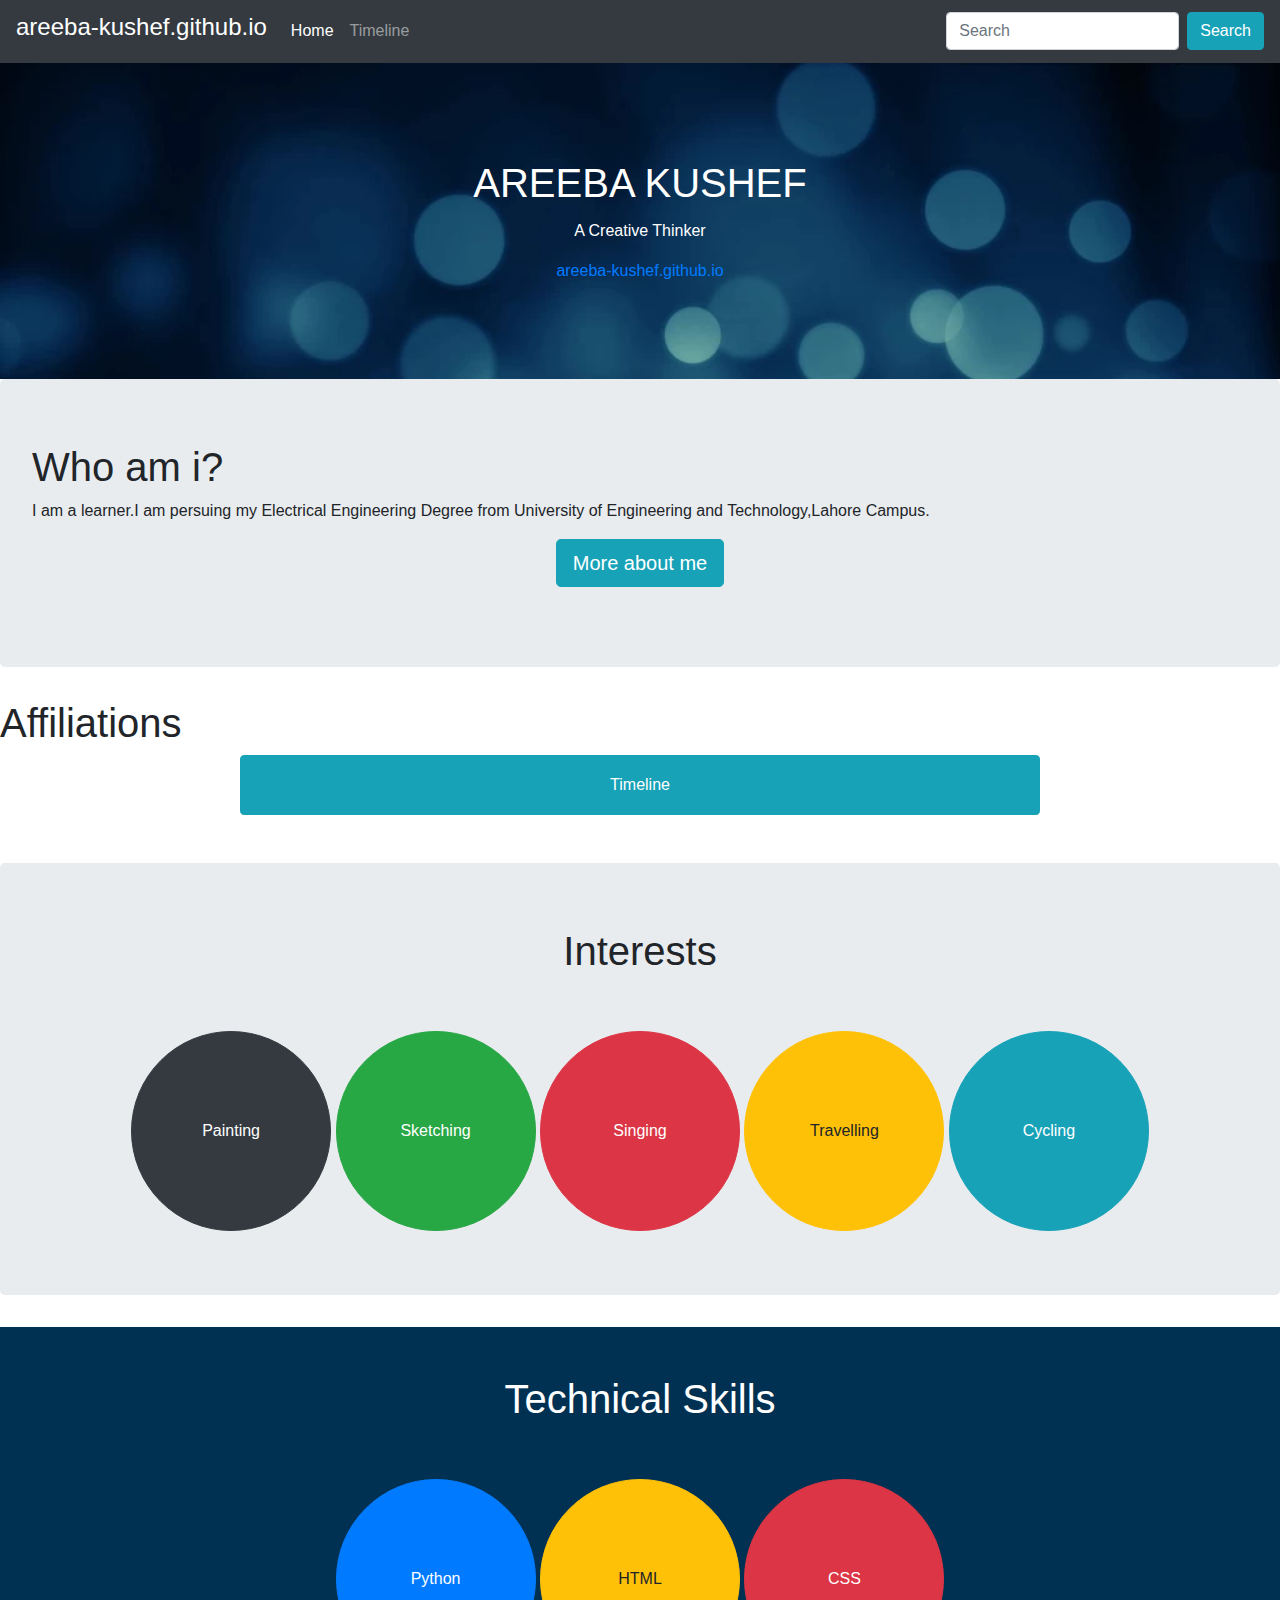
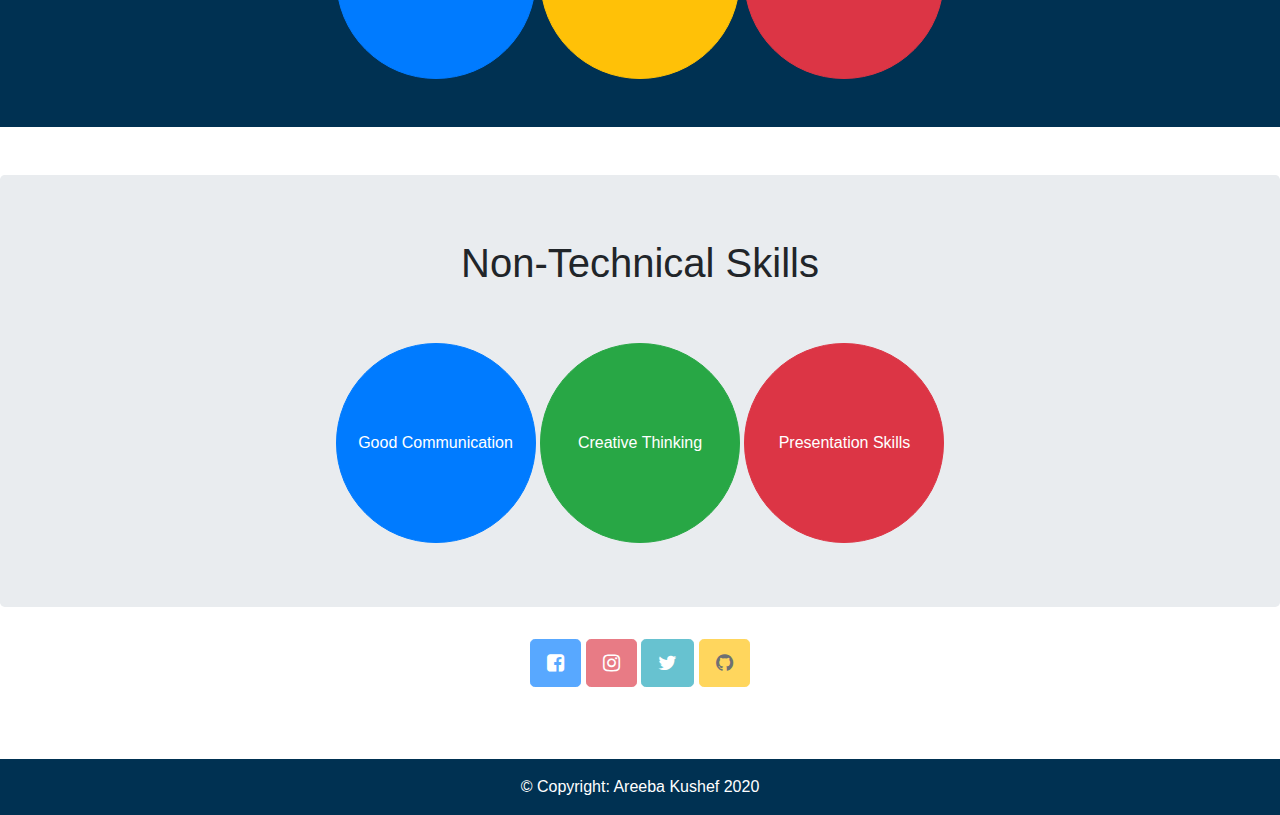
<file: index.html>
<!DOCTYPE html>
<html>
<head>
	<title>areeba-kushef.github.io</title>
	<link rel="icon" type="image.png" href="icon.png">
	<link rel="stylesheet" href="https://maxcdn.bootstrapcdn.com/bootstrap/4.0.0/css/bootstrap.min.css" >
	<link rel="stylesheet" type="text/css" href="Areeba.css">
	<link rel="stylesheet" href="https://stackpath.bootstrapcdn.com/font-awesome/4.7.0/css/font-awesome.min.css" >
<!---Nav bar--->
<nav class="navbar navbar-expand-lg navbar-dark bg-dark">
  <a class="navbar-brand" href="#"><h4>areeba-kushef.github.io</h4></a>
  <button class="navbar-toggler" type="button" data-toggle="collapse" data-target="#navbarSupportedContent" aria-controls="navbarSupportedContent" aria-expanded="false" aria-label="Toggle navigation" >
    <span class="navbar-toggler-icon"></span>
  </button>

  <div class="collapse navbar-collapse" id="navbarSupportedContent">
    <ul class="navbar-nav mr-auto">
      <li class="nav-item active">
        <a class="nav-link" href="index.html">Home</a>
      </li>
      <li class="nav-item">
        <a class="nav-link" href="Timeline.html">Timeline</a>
      </li>
     <!-- <li class="nav-item dropdown">
        <a class="nav-link dropdown-toggle" href="#" id="navbarDropdown" role="button" data-toggle="dropdown" aria-haspopup="true" aria-expanded="false">
          Dropdown
        </a>
        <div class="dropdown-menu" aria-labelledby="navbarDropdown">
          <a class="dropdown-item" href="#">Action</a>
          <a class="dropdown-item" href="#">Another action</a>
          <div class="dropdown-divider"></div>
          <a class="dropdown-item" href="#">Something else here</a>
        </div>
      </li>
      <li class="nav-item">
        <a class="nav-link disabled" href="#">Disabled</a>
      </li>-->
    </ul>
    <form class="form-inline my-2 my-lg-0">
      <input class="form-control mr-sm-2" type="search" placeholder="Search" aria-label="Search">
      <button type="button" class="btn btn-info"
	 type="submit">Search</button>
    </form>
  </div>
</nav>
</head>
<div class="pic" id="pic">
<!--Back ground image----
<div class="card bg-dark text-white">
  <img class="card-img" src="bg5.webp" alt="Card image">
  <div class="card-img-overlay"><!-->
    <br>
    <br>
    <br>
    <br>
    <center><h1 class="card-title">AREEBA KUSHEF</h1></center>
    <center><p class="card-text">A Creative Thinker</p>              
  	<a href="index.html"class="card-text">areeba-kushef.github.io</a></center>
  	<br>
    <br>
    <br>
    <br>
  </div>
</div>

<!---intro----->
<div class="jumbotron">
  <h1 class="display-5">Who am i?</h1>
  <h6 class="display-5"> </h6>
 
  <p>I am a learner.I am persuing my Electrical Engineering Degree from University of Engineering and Technology,Lahore Campus.</p>
  <p class="lead">
    <center><a class="btn btn-info btn-lg" href="#" role="button">More about me</a></center>
  </p>
</div>


<h1> Affiliations</h1>


<center><a href="Timeline.html"><button type="button" class="btn btn-info" style="width:800px; height:60px; border-radius:%">Timeline</button></a></center>


<br>
<br>


<!--Timeline--
<div class="timeline" id="color">
    <br>
	<center><h1 class="display-5">Timeline</h1></center>
	<br>


	<ul>
		<li>
		    <p>
			    <div class="content">
				   
				   <h3>Fsc Pre-Engineering</h3>
				   <p>Fsc from Chenab College Jhang</p>
			       
			    </div>
		    </p>
		</li> 
        <br>
        <br>
        <br>
        <li>
			<p>
				<div class="content">  
					
					<h3>Electrical Engineering</h3>
					<p>Studing Electrical Engineering from University<p> of Engineering & Technology Lahore</p>
			    </div>
			</p>
	    </li>    
	</ul>
<br>
<br>

</div>
<br>
<br>--->
<!---Interest-->
<div class="jumbotron">

<center><h1>Interests</h1></center>
<br>
<br>
<center><button type="button" class="btn btn-dark " style="width:200px; height:200px; border-radius:50%" >Painting</button>

<button type="button" class="btn btn-success" style="width:200px; height:200px; border-radius:50%">Sketching</button>


<button type="button" class="btn btn-danger" style="width:200px; height:200px; border-radius:50%">Singing</button>


<button type="button" class="btn btn-warning" style="width:200px; height:200px; border-radius:50%">Travelling</button>


<button type="button" class="btn btn-info" style="width:200px; height:200px; border-radius:50% ">Cycling
</button></center>
</div>

<!--Technical Skills-->
<div id="color">
<br>
<br>
<center><h1>Technical Skills</h1></center>
<br>
<br>
<center><button type="button" class="btn btn-primary " style="width:200px; height:200px; border-radius:50%" >Python</button>

<button type="button" class="btn btn-warning" style="width:200px; height:200px; border-radius:50%">HTML</button>

<button type="button" class="btn btn-danger" style="width:200px; height:200px; border-radius:50%">CSS</button></center>
<br>
<br>
</div>
<br>
<br>
<!--non technical skills--->
<div class="jumbotron">
<center><h1>Non-Technical Skills</h1></center>
<br>
<br>
<center><button type="button" class="btn btn-primary " style="width:200px; height:200px; border-radius:50%" >Good Communication</button>

<button type="button" class="btn btn-success" style="width:200px; height:200px; border-radius:50%">Creative Thinking</button>


<button type="button" class="btn btn-danger" style="width:200px; height:200px; border-radius:50%">Presentation Skills</button>


</center>
</div>



<!----links---->

<center><a href="#" class="btn btn-primary btn-lg disabled" tabindex="-1" role="button" aria-disabled="true"><i class="fa fa-facebook-square" aria-hidden="true"></i></a>


<a href="#" class="btn btn-danger btn-lg disabled" tabindex="-1" role="button" aria-disabled="true"><i class="fa fa-instagram" aria-hidden="true"></i>
</a>

<a href="#" class="btn btn-info btn-lg disabled" tabindex="-1" role="button" aria-disabled="true"><i class="fa fa-twitter" aria-hidden="true"></i></a>

<a href="#" class="btn btn-warning btn-lg disabled" tabindex="-1" role="button" aria-disabled="true"><i class="fa fa-github" aria-hidden="true"></i></a></center>
<br>
<br>
<br>



<!-- Footer -->
<footer class="page-footer font-small blue">

  <!-- Copyright -->
  <div id="color"class="footer-copyright text-center py-3">© Copyright: Areeba Kushef 2020
 
  </div>
  <!-- Copyright -->

</footer>
<!-- Footer -->




<script src="https://code.jquery.com/jquery-3.2.1.slim.min.js" ></script>

<script src="https://cdnjs.cloudflare.com/ajax/libs/popper.js/1.12.9/umd/popper.min.js"></script>

<script src="https://maxcdn.bootstrapcdn.com/bootstrap/4.0.0/js/bootstrap.min.js" ></script>
</body>
</html>
</file>
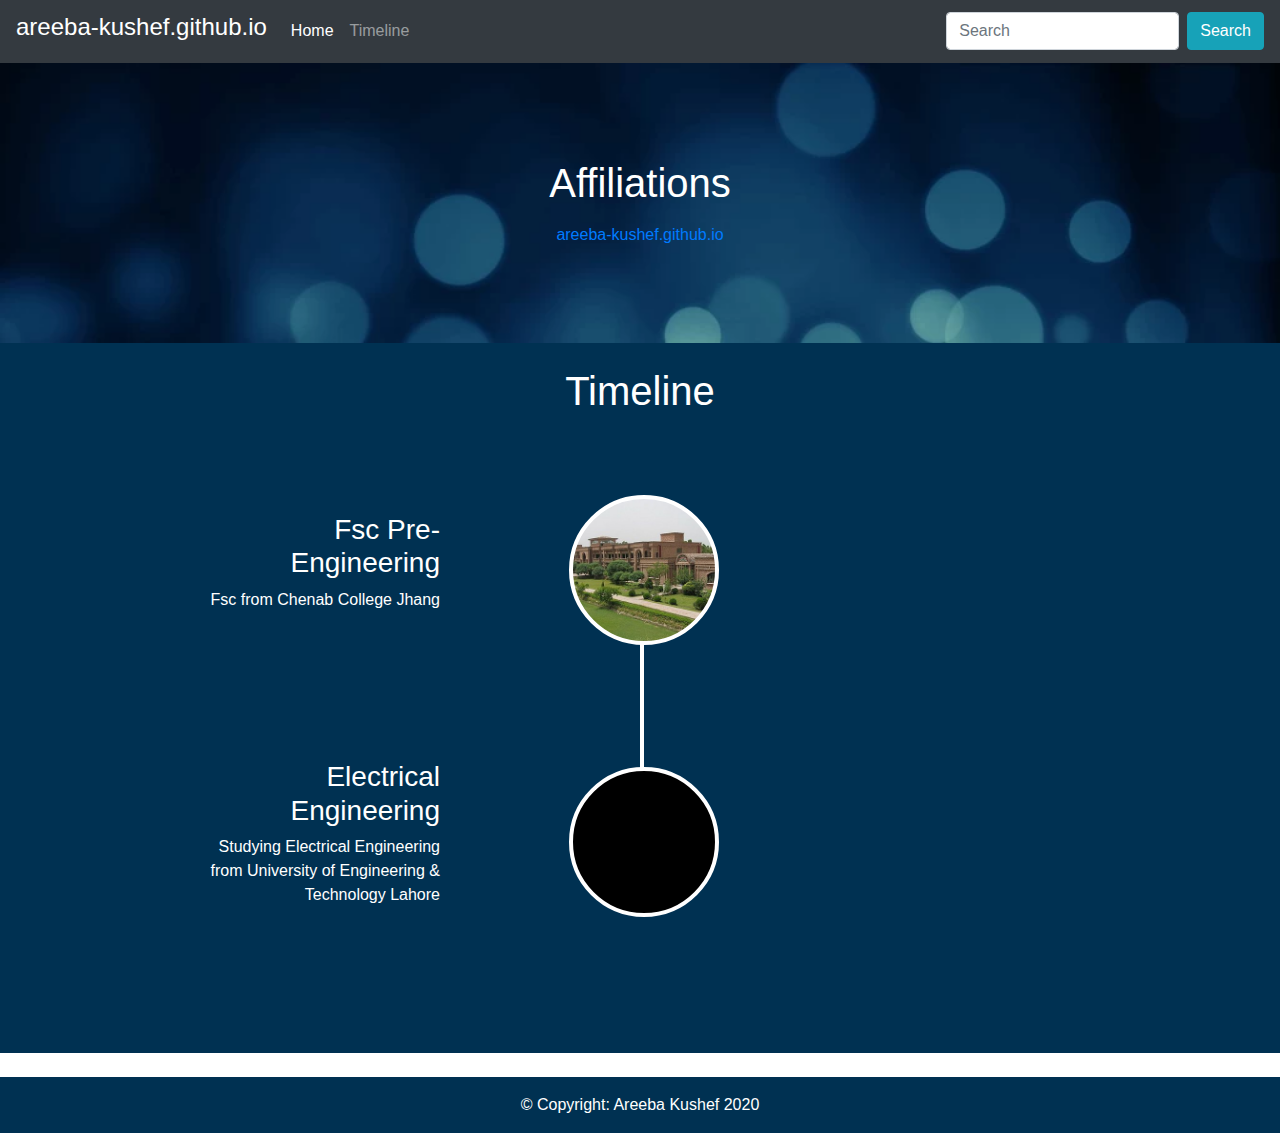
<file: Timeline.html>
<!DOCTYPE html>
<html>
<head>
	<title>areeba-kushef.github.io</title>
	<link rel="icon" type="image.png" href="icon.png">
	<link rel="stylesheet" href="https://maxcdn.bootstrapcdn.com/bootstrap/4.0.0/css/bootstrap.min.css" >
	<link rel="stylesheet" type="text/css" href="Areeba.css">

<!---Nav bar--->
<nav class="navbar navbar-expand-lg navbar-dark bg-dark">
  <a class="navbar-brand" href="#"><h4>areeba-kushef.github.io</h4></a>
  <button class="navbar-toggler" type="button" data-toggle="collapse" data-target="#navbarSupportedContent" aria-controls="navbarSupportedContent" aria-expanded="false" aria-label="Toggle navigation" >
    <span class="navbar-toggler-icon"></span>
  </button>

  <div class="collapse navbar-collapse" id="navbarSupportedContent">
    <ul class="navbar-nav mr-auto">
      <li class="nav-item active">
        <a class="nav-link" href="index.html">Home </a>
      </li>
      <li class="nav-item">
        <a class="nav-link" href="#">Timeline</a>
      </li>
     <!-- <li class="nav-item dropdown">
        <a class="nav-link dropdown-toggle" href="#" id="navbarDropdown" role="button" data-toggle="dropdown" aria-haspopup="true" aria-expanded="false">
          Dropdown
        </a>
        <div class="dropdown-menu" aria-labelledby="navbarDropdown">
          <a class="dropdown-item" href="#">Action</a>
          <a class="dropdown-item" href="#">Another action</a>
          <div class="dropdown-divider"></div>
          <a class="dropdown-item" href="#">Something else here</a>
        </div>
      </li>
      <li class="nav-item">
        <a class="nav-link disabled" href="#">Disabled</a>
      </li>-->
    </ul>
    <form class="form-inline my-2 my-lg-0">
      <input class="form-control mr-sm-2" type="search" placeholder="Search" aria-label="Search">
      <button type="button" class="btn btn-info"
	 type="submit">Search</button>
    </form>
  </div>
</nav>
</head>
<div class="pic" id="pic">
<!--Back ground image----
<div class="card bg-dark text-white">
  <img class="card-img" src="bg5.webp" alt="Card image">
  <div class="card-img-overlay"><!-->
    <br>
    <br>
    <br>
    <br>
    <center><h1 class="card-title">Affiliations</h1></center>
    <center><p class="card-text"></p>              
  	<a href="index.html"class="card-text">areeba-kushef.github.io</a></center>
  	<br>
    <br>
    <br>
    <br>
  </div>
</div>

<div class="timeline" id="color">
<!--Timeline-->

    <br>
  <center><h1 class="display-5">Timeline</h1></center>
  <br>


  <ul>
    <li>
        <p>
          <div class="content">
           
           <h3>Fsc Pre-Engineering</h3>
           <p>Fsc from Chenab College Jhang</p>
             
          </div>
        </p>
    </li> 
        <br>
        <br>
        <br>
        <li>
      <p>
        <div class="content">  
          
          <h3>Electrical Engineering</h3>
          <p>Studying Electrical Engineering from University of Engineering & Technology Lahore</p>
          </div>
      </p>
      </li>    
  </ul>
<br>
<br>

</div>
<br>







<!-- Footer -->
<footer class="page-footer font-small blue">

  <!-- Copyright -->
  <div id="color"class="footer-copyright text-center py-3">© Copyright: Areeba Kushef 2020
  </div>
  <!-- Copyright -->

</footer>
<!-- Footer -->




<script src="https://code.jquery.com/jquery-3.2.1.slim.min.js" ></script>

<script src="https://cdnjs.cloudflare.com/ajax/libs/popper.js/1.12.9/umd/popper.min.js"></script>

<script src="https://maxcdn.bootstrapcdn.com/bootstrap/4.0.0/js/bootstrap.min.js" ></script>
</body>
</html>
</file>
<file: Areeba.css>
.pic{
	background:url(bg5.webp)
}

.left{
	border-right:2px solid rgba(255,255,255,.2);
}

#pic{
	color:#ffff;
	background-size:cover; 
	
}


*{
	margin:0;
	padding:0;
	box-sizing:border-box;
}
ul, ol{
	list-style:none;
}

#color{
	background-color:#003152;
	color:#ffff;
}

.timeline {
	padding: 0px 100px;
	position: relative;
	width: 100% ;
}
 .timeline ul li{
 	padding: 0px 100px;
 	position: relative;
 	width: 50% ;
 }
.timeline::before{
	content:'';
	position:absolute;
	height:50%;
	width:4px;
	background-color:#ffff;
	left:50%;
	top:25%;
}
.timeline ul li:nth-child(odd){
	float:left;
	text-align:right;
	clear: both;
}

.timeline ul li:nth-child(even){
	float:right;
	text-align:left;
	clear: both;
}
.timeline ul li:nth-child(odd) .content{
	margin-right: 100px;
}

.timeline ul li:nth-child(even) .content{
	margin-left: 100px;
}
 
.timeline ul::after{
	content:'';
	display: table;
	clear: both;
}

.timeline ul li:nth-child(odd)::before{
	content:'';
	position:absolute;
	height:150px;
	width:150px;
	background-color:black;
	border-radius: 50%;
	right: -79px;
    
	top:50%;
	transform:translate(0%,  -50%);
	border:4px solid #ffff; 
}
.timeline ul li:nth-child(even)::before{
	content:'';
	position:absolute;
	height:150px;
	width:150px;
	background-color:black;
	border-radius: 50%;
	left: -79px;

	top:50%;
	transform:translate(0%,  -50%);
	border:4px solid #ffff; 
}


.content{
	padding:50px 0px;
}
.timeline ul li:nth-child(1)::before{
	background-image: url(ccj.jpg);
	background-repeat:no-repeat;
	background-size:cover;
	background-position:center;
}


.timeline ul li:nth-child(2)::before{
	background-image: url(uet.jfif);
	background-repeat:no-repeat;
	background-size:cover;
	background-position:center;
}

.contect h2{
	font-size: 25px;
	margin-bottom: 10px;

}
.contect p{
	font-size:14px
}
</file>
